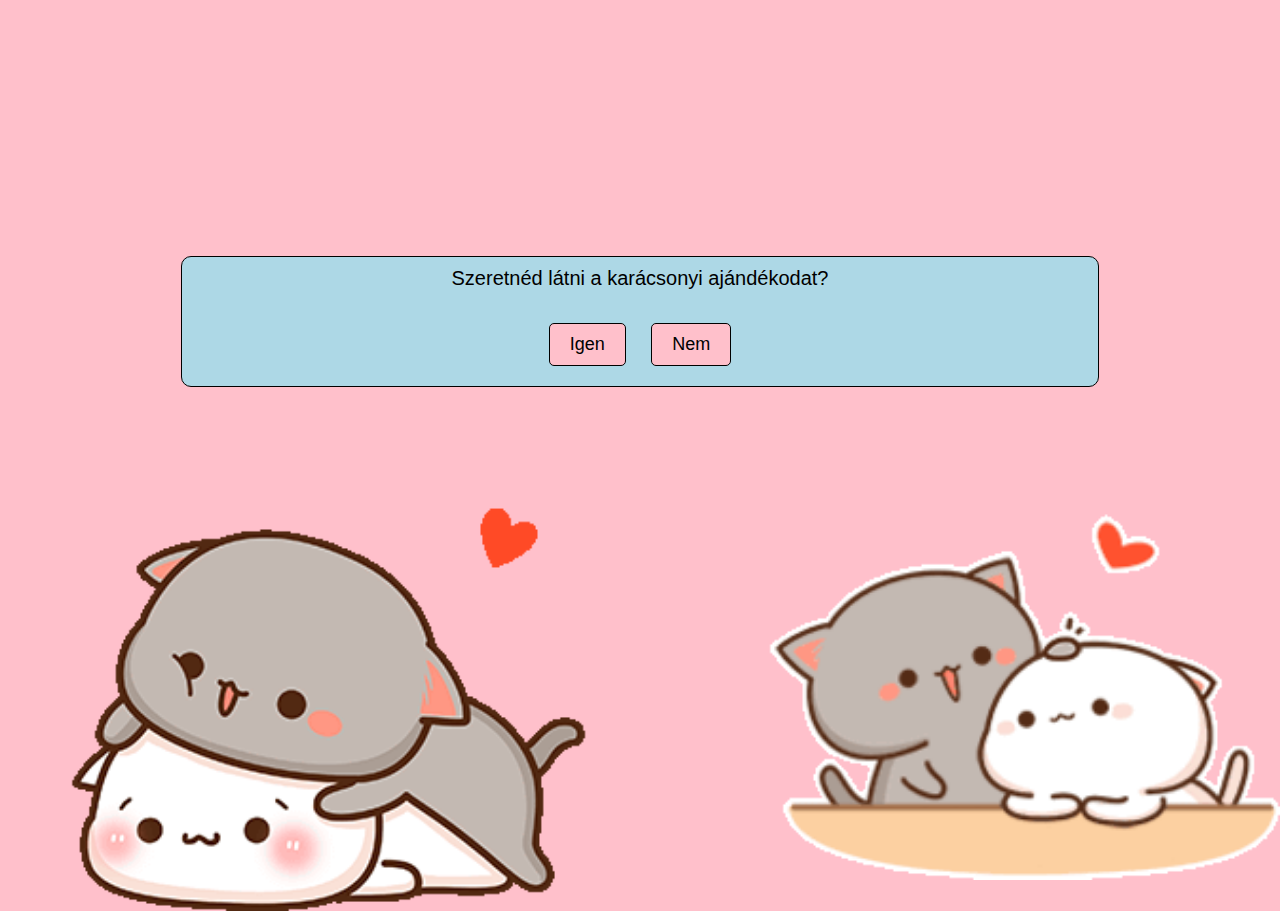
<file: index.html>
<!DOCTYPE html>
<html lang="en">
<head>
    <meta charset="UTF-8">
    <meta name="viewport" content="width=device-width, initial-scale=1.0">
    <title>Panni ajándéka</title>
    <link rel="stylesheet" href="style.css">
</head>
<body>
    <form id="questionForm">
        <label for="question" id = "question">Szeretnéd látni a karácsonyi ajándékodat?</label><br><br>
        <a href="./hanynap" id="yesno">Igen</a>
        <a href="" id="yesno">Nem</a>
    </form>
    <img src="gif1.gif" id="gif1">
    <img src="gif2.gif" id="gif2">
</body>
</html>
</file>
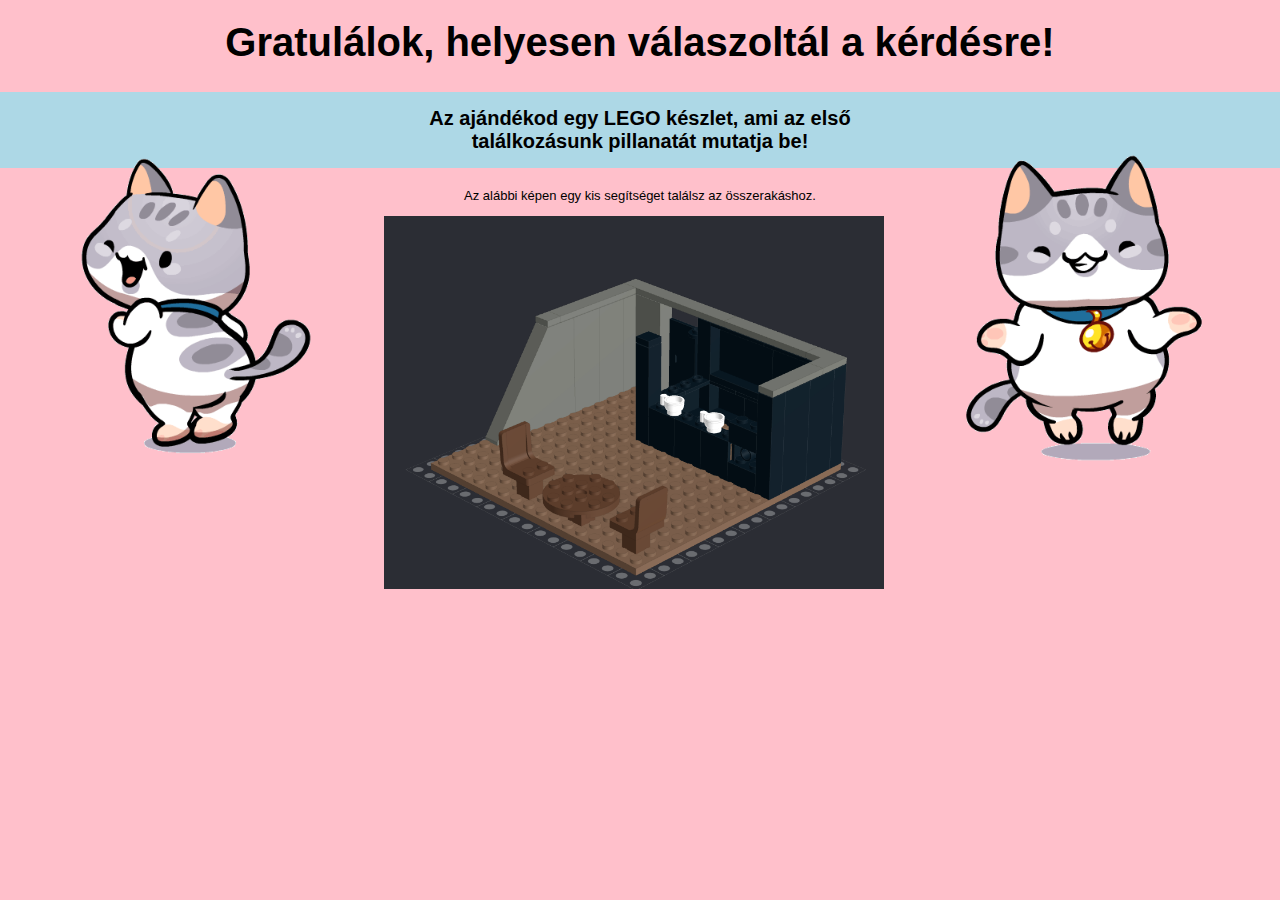
<file: ajandek.html>
<!DOCTYPE html>
<html lang="en">
<head>
    <meta charset="UTF-8">
    <meta name="viewport" content="width=device-width, initial-scale=1.0">
    <title>Panni ajándéka</title>
    <link rel="stylesheet" href="style.css">
</head>
<body>
    <h1 id="vege">Gratulálok, helyesen válaszoltál a kérdésre!</h1>
    <img src="gif4.gif" id="gif4">
    <img src="gif5.gif" id="gif5">
    <p id="aji">Az ajándékod egy LEGO készlet, ami az első találkozásunk pillanatát mutatja be!</p>
    <p id="segitseg">Az alábbi képen egy kis segítséget találsz az összerakáshoz. </p>
    <img src="aji.png" class="gift-image">
    
    
</body>
</html>
</file>
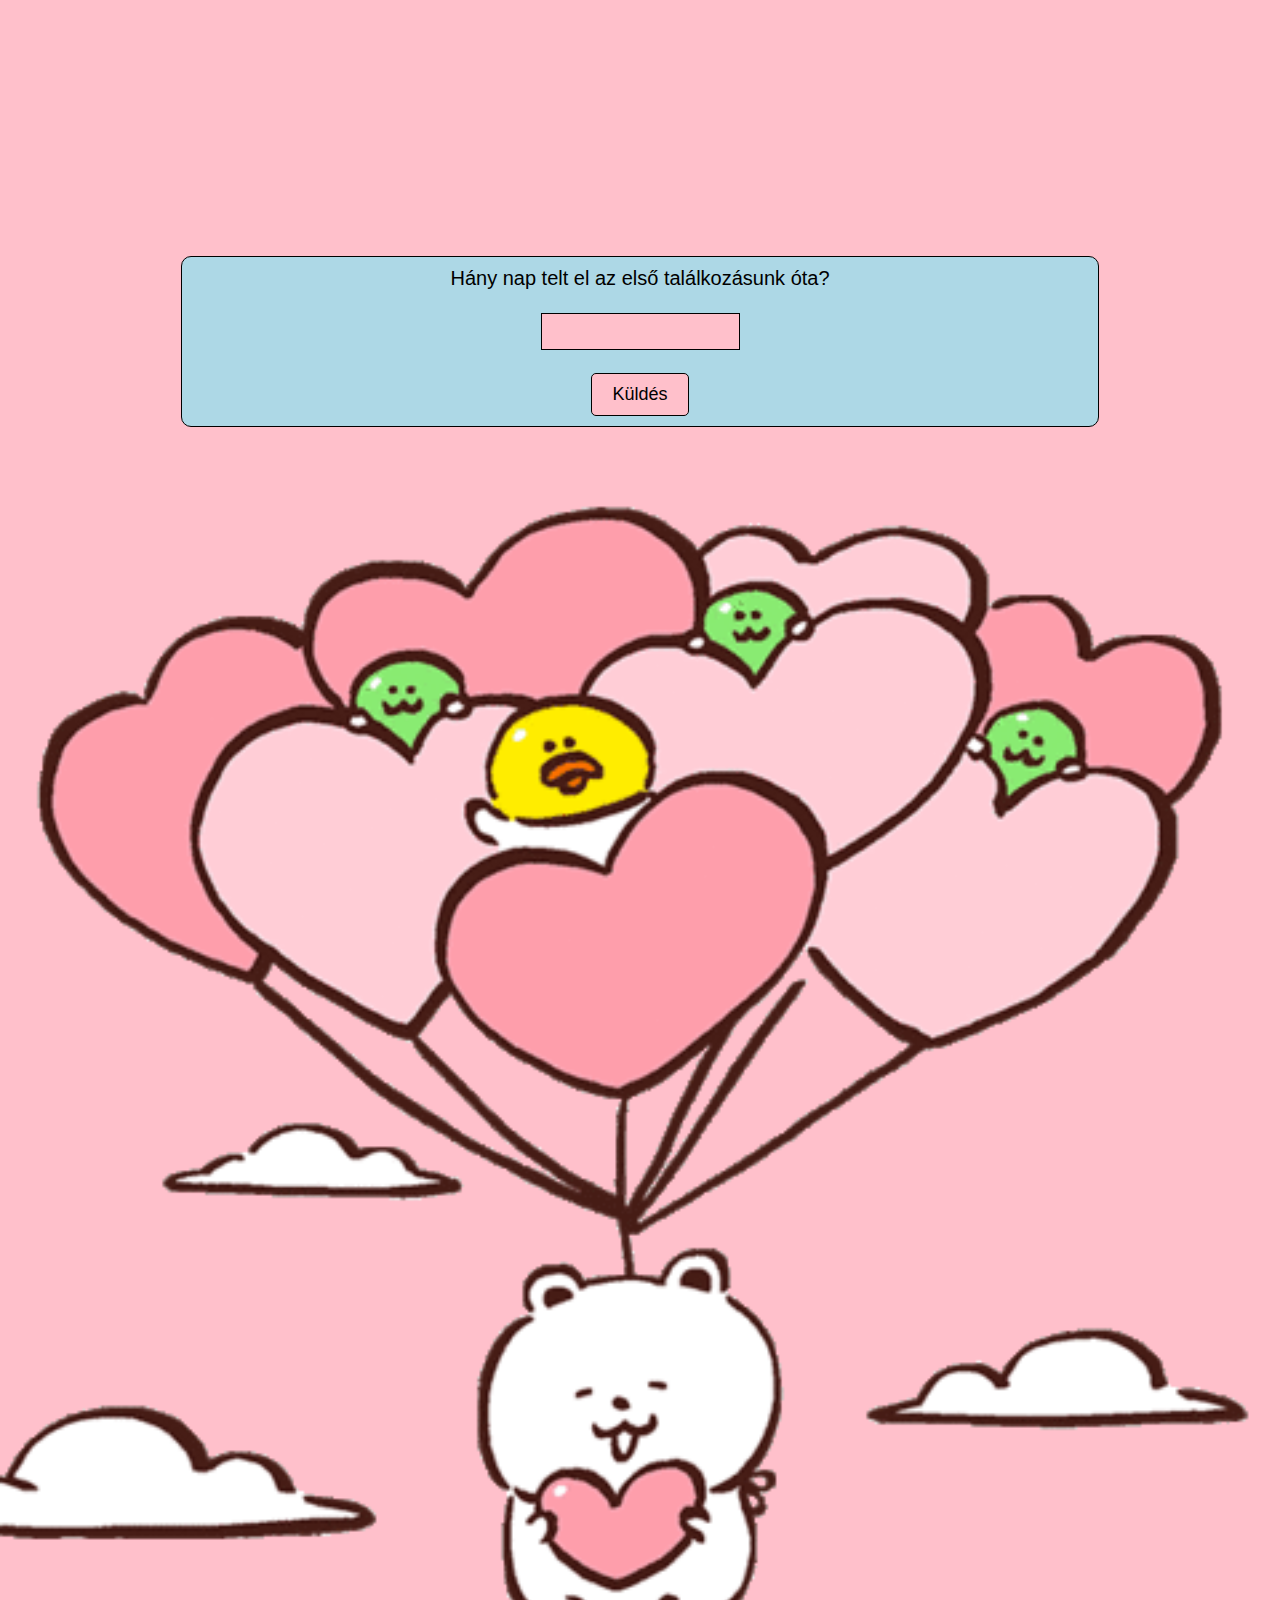
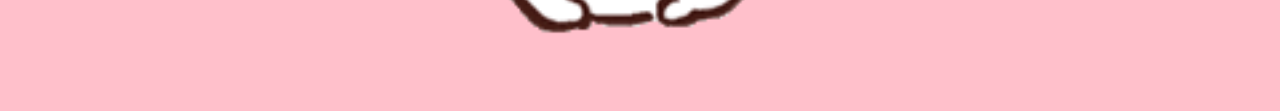
<file: hanynap.html>
<!DOCTYPE html>
<html lang="en">
<head>
    <meta charset="UTF-8">
    <meta name="viewport" content="width=device-width, initial-scale=1.0">
    <title>Panni karácsonya</title>
    <link rel="stylesheet" href="style.css">

</head>
<body>
    <form id="questionForm">
        <label for="question" id = "question">Hány nap telt el az első találkozásunk óta?</label><br><br>
        <input type="text" id="answer" name="answer" required><br><br>
        <input type="submit" value="Küldés">
    </form>

    <script>
        function calculateDaysSinceJune15() {
            const today = new Date();
            const currentYear = today.getFullYear();
            let june15 = new Date(currentYear, 5, 15);
            if (today < june15) {
                june15 = new Date(currentYear - 1, 5, 15);
            }

            const differenceInTime = today - june15;
            return Math.floor(differenceInTime / (1000 * 60 * 60 * 24));
        }
    
        document.getElementById('questionForm').addEventListener('submit', function(event) {
            event.preventDefault();
        
            const correctDays = calculateDaysSinceJune15();
            
            const userAnswer = parseInt(document.getElementById('answer').value.trim(), 10);

            if (userAnswer === correctDays) {
                window.location.href = './ajandek';
            } else {
                window.location.href = './nemjo';
            }
        });
    </script>
    <img src="gif3.gif" id="gif3">
</body>
</html>
</file>
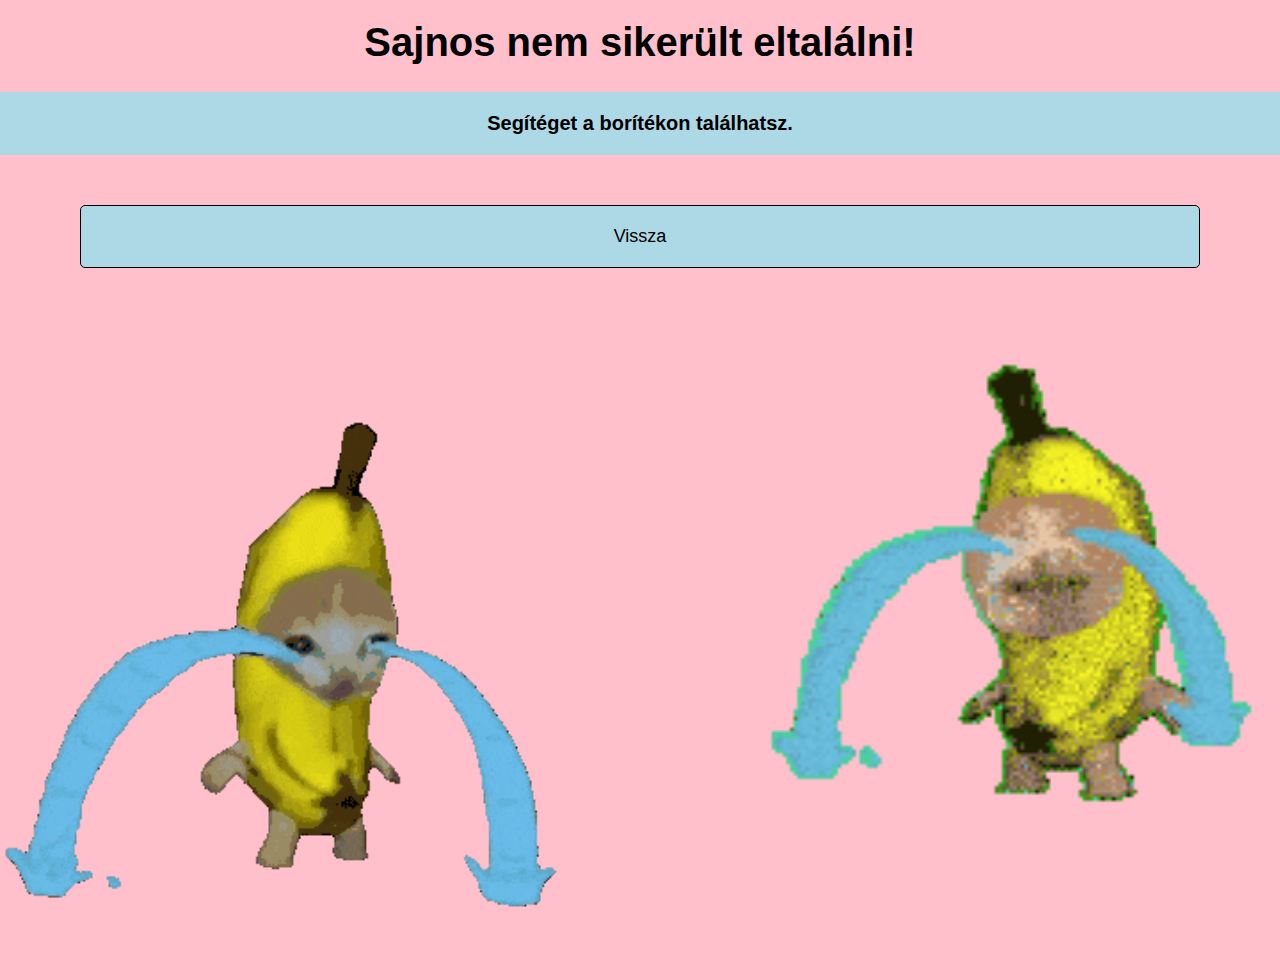
<file: nemjo.html>
<!DOCTYPE html>
<html lang="en">
<head>
    <meta charset="UTF-8">
    <meta name="viewport" content="width=device-width, initial-scale=1.0">
    <title>27 hét + 1 nap</title>
    <link rel="stylesheet" href="style.css">
</head>
<body>
    <h1>Sajnos nem sikerült eltalálni!</h1>
    <p id ="segitseg1">Segítéget a borítékon találhatsz.</p>
    <a href="./hanynap.html" id="vissza">Vissza</a>
    <img src="gif6.gif" id="gif6">
    <img src="gif7.gif" id="gif7">
</body>
</html>
</file>
<file: style.css>
/* style.css */
body {
    background-color: pink;
    font-family: Arial, sans-serif;
    margin: 0;
    padding: 0;
}
#questionForm{
    margin: auto;
    margin-top:20%;
    width: 70%;
    padding: 10px;
    font-size: 20px;
    text-align: center;
    background-color: lightblue;
    border-radius: 10px;
    border: 1px solid black;
}
a{
    display: inline-block;
    text-decoration: none;
    font-size: 18px;
    padding: 10px 20px;
    color: black;
    background-color: pink;
    border-radius: 5px;
    margin: 10px;
    transition: background-color 0.3s ease;
    border: 1px solid black;
}
#answer{
    background-color: pink;
    border: 1px solid black;
    padding: 10px;
}
input[type="submit"] {
    font-size: 18px;
    color: black;
    background-color: pink;
    border: 1px solid black;
    padding: 10px 20px;
    border-radius: 5px;
    cursor: pointer;
    transition: background-color 0.3s ease, transform 0.2s ease;
    display: inline-block;
}
#vege{
    display: block;
    font-size: 40px;
    margin-left: 20px;
    margin-right: 20px;
    padding-bottom: 0px;

}
h1{
    text-align: center;
    font-size: 40px;
    margin-top: 20px;
}
#segitseg1{
    background-color: lightblue;
    padding: 20px;
}
p{
    font-size: 20px;
    font-weight: bold;
    text-align: center;
}
#vissza{
    display: block;
    background-color: lightblue;
    text-align: center;
    margin: 50px 80px 50px 80px;
    padding: 20px;
    
}
#video{
    display: block;
    margin-left: auto;
    margin-right: auto;
    width: 50%;
}
#gif1{
    width: 50%;  
    float: left;
}
#gif2{
    width: 40%;
    float: right;
}
#gif3{
    width: 100%;
    float: middle;
}
#gif4{
    width: 30%;
    float: left;
    margin-top: 10px;
}
#gif5{
    width: 30%;
    float: right;
    margin-top: 10px;
}
#gif6{
    width: 50%;
    float: left;
} 
#gif7{
    padding-top: 40px;
    width: 40%;
    float: right;
}
.gift-image {
    max-width: 100%; 
    height: auto;    
    width: 500px;
    display: block;
}
#aji{
    display: block;
    background-color: lightblue;
    text-align: center;
    padding-top: 15px;
    padding-bottom: 15px;
}
#segitseg{
    display: block;
    padding-bottom: 0px;
    font-size: small;
    font-weight: lighter;
}
</file>
